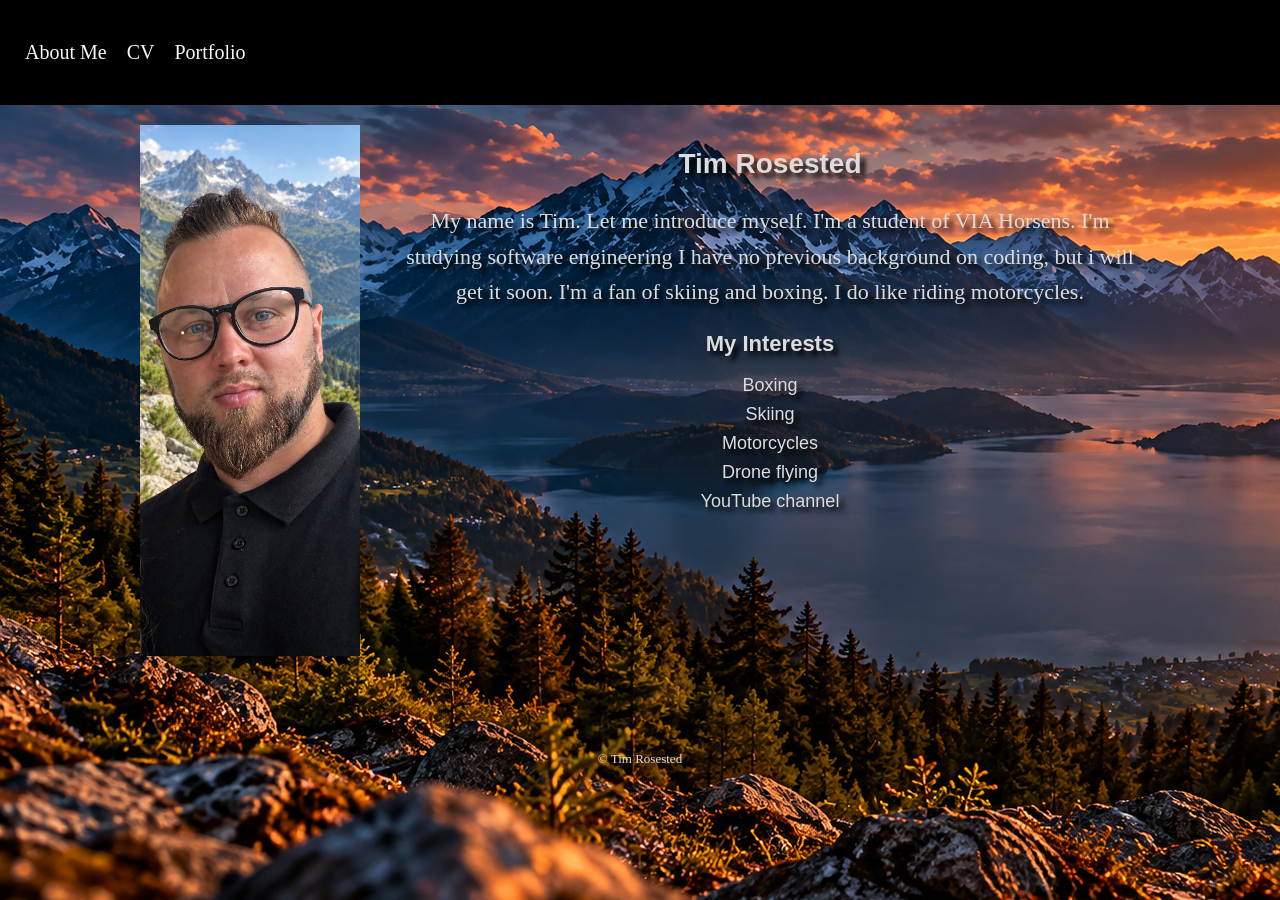
<file: index.html>
<!--Basic Structure of my Index -->
<!DOCTYPE html>
<html>
    <!--Head should contain charset, title, CSS link-->
    <head>
        <meta charset="utf-8">

        <!--Small screen adjustment-->
        <meta name="viewport" content="width=device-width, initial-scale=1.0">
        <title> It's me</title>
        <link href="css/styles.css" type="text/css" rel="stylesheet"/>
    </head>
<!--Build the navigation with clickable link-->
    <body>
        <nav>
           <ul> 
              <li><a href="index.html">About Me</a></li>
              <li><a href="cv.html">CV</a></li>
              <li><a href="portfolio.html">Portfolio</a></li>
            </ul>
        </nav>

        <!--main content of the page-->
        <main>
            <section>
                <div class="about-content">
                    <img src="images/Untitled.png" alt="Profile photo of me">
                    <div class="about-text">
               
                <!--main heading-->
                <h1>Tim Rosested</h1>
                <p>My name is Tim. Let me introduce myself. I'm a student of VIA Horsens. I'm studying software engineering
                    I have no previous background on coding, but i will get it soon. I'm a fan of skiing and boxing. I do like riding motorcycles.
                </p>
                <h2>My Interests</h2>
                <ul class="interests">
                    <li> Boxing</li>
                    <li>Skiing</li>
                    <li>Motorcycles</li>
                    <li>Drone flying</li>
                    <li>YouTube channel</li>
                </ul>
                
                </div>
            </div>


            </section>
        </main>
        <!--The footer should be between main and body-->
        <footer> 
            <p>© Tim Rosested</p>
        </footer>
    </body>

</html>
</file>
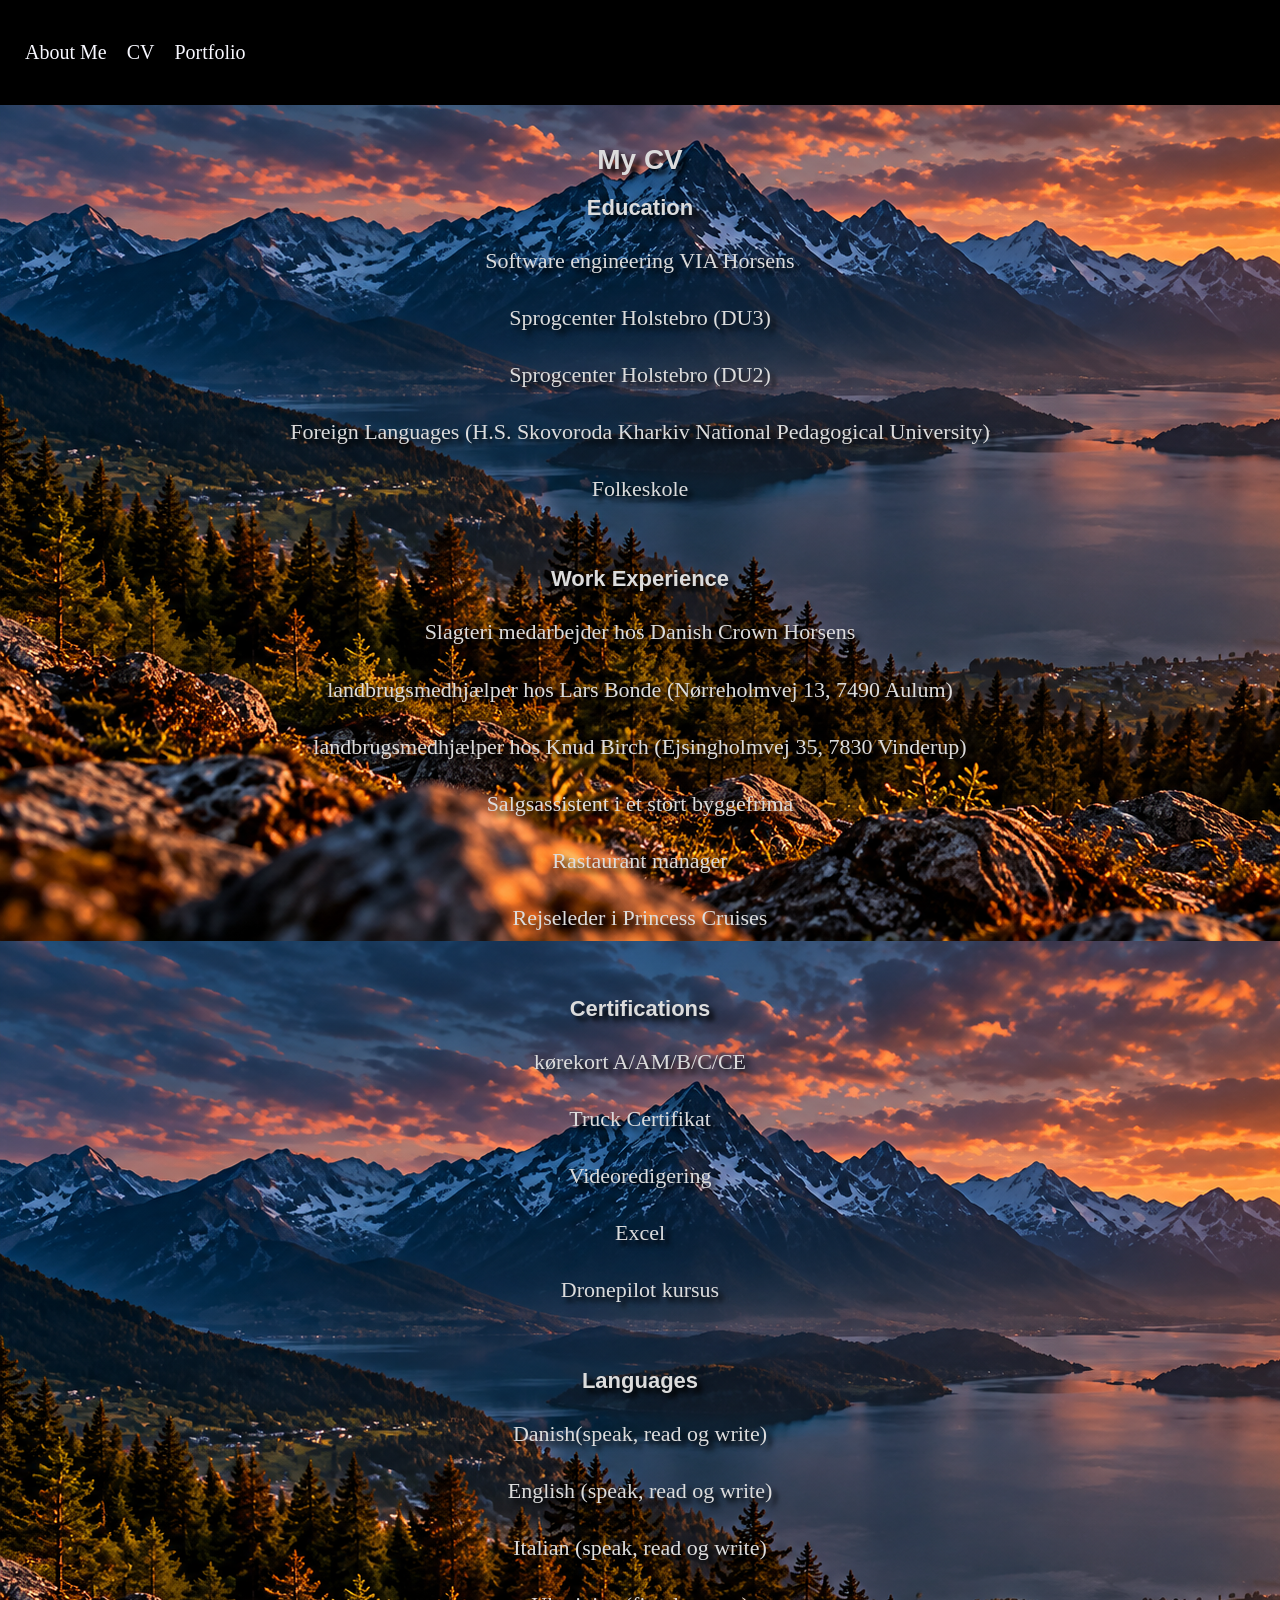
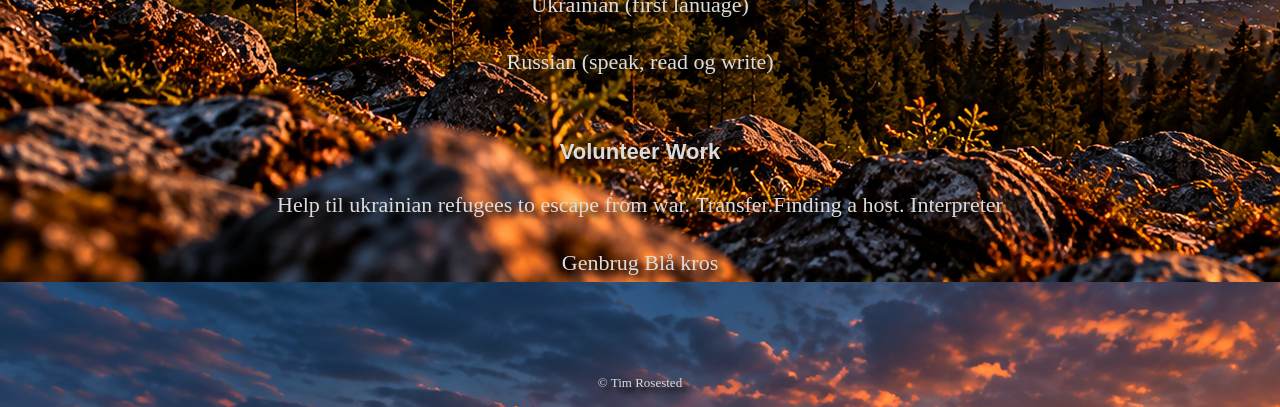
<file: cv.html>
<!DOCTYPE html>
<html>
    <head>
        <meta charset="utf-8">

        <!--Small screen adjustment-->
        <meta name="viewport" content="width=device-width, initial-scale=1.0">
        <title>CV</title>
        <link href="css/styles.css" type="text/css" rel="stylesheet"/>

    </head>

    <body>
        <nav>
            <ul>
                <li><a href="index.html">About Me</a></li>
                <li><a href="cv.html">CV</a></li>
                <li><a href="portfolio.html">Portfolio</a></li>
            </ul>
        </nav>
        <main>

            <h1>My CV</h1>
            <section>
                <h2>Education</h2>

                <p>Software engineering VIA Horsens</p>
                <p>Sprogcenter Holstebro (DU3)</p>
                <p>Sprogcenter Holstebro (DU2)</p>
                <p>Foreign Languages (H.S. Skovoroda Kharkiv National Pedagogical University)</p>
                <p>Folkeskole</p>
            
            </section>
            
            <section>
                <h2>Work Experience</h2>

                <p>Slagteri medarbejder hos Danish Crown Horsens</p>
                <p>landbrugsmedhjælper hos Lars Bonde (Nørreholmvej 13, 7490 Aulum)</p>
                <p>landbrugsmedhjælper hos Knud Birch (Ejsingholmvej 35, 7830 Vinderup)</p>
                <p>Salgsassistent i et stort byggefrima </p>
                <p>Rastaurant manager</p>
                <p>Rejseleder i Princess Cruises</p>                
            </section>

            <section>
                <h2>Certifications</h2>

                <p>kørekort A/AM/B/C/CE</p>
                <p>Truck Certifikat</p>
                <p>Videoredigering</p>
                <p>Excel</p>
                <p>Dronepilot kursus</p>
                
            </section>

            <section>
                <h2>Languages</h2>

                <p>Danish(speak, read og write)</p>
                <p>English (speak, read og write)</p>
                <p>Italian (speak, read og write)</p>
                <p>Ukrainian (first lanuage)</p>
                <p>Russian (speak, read og write)</p>
            </section>

            <section>
                <h2>Volunteer Work</h2>

                <p>Help til ukrainian refugees to escape from war. Transfer.Finding a host. Interpreter</p>
                <p>Genbrug Blå kros</p>
            </section>
        </main>
        <footer>
            <p>© Tim Rosested</p>
        </footer>
        
    </body>
</html>
</file>
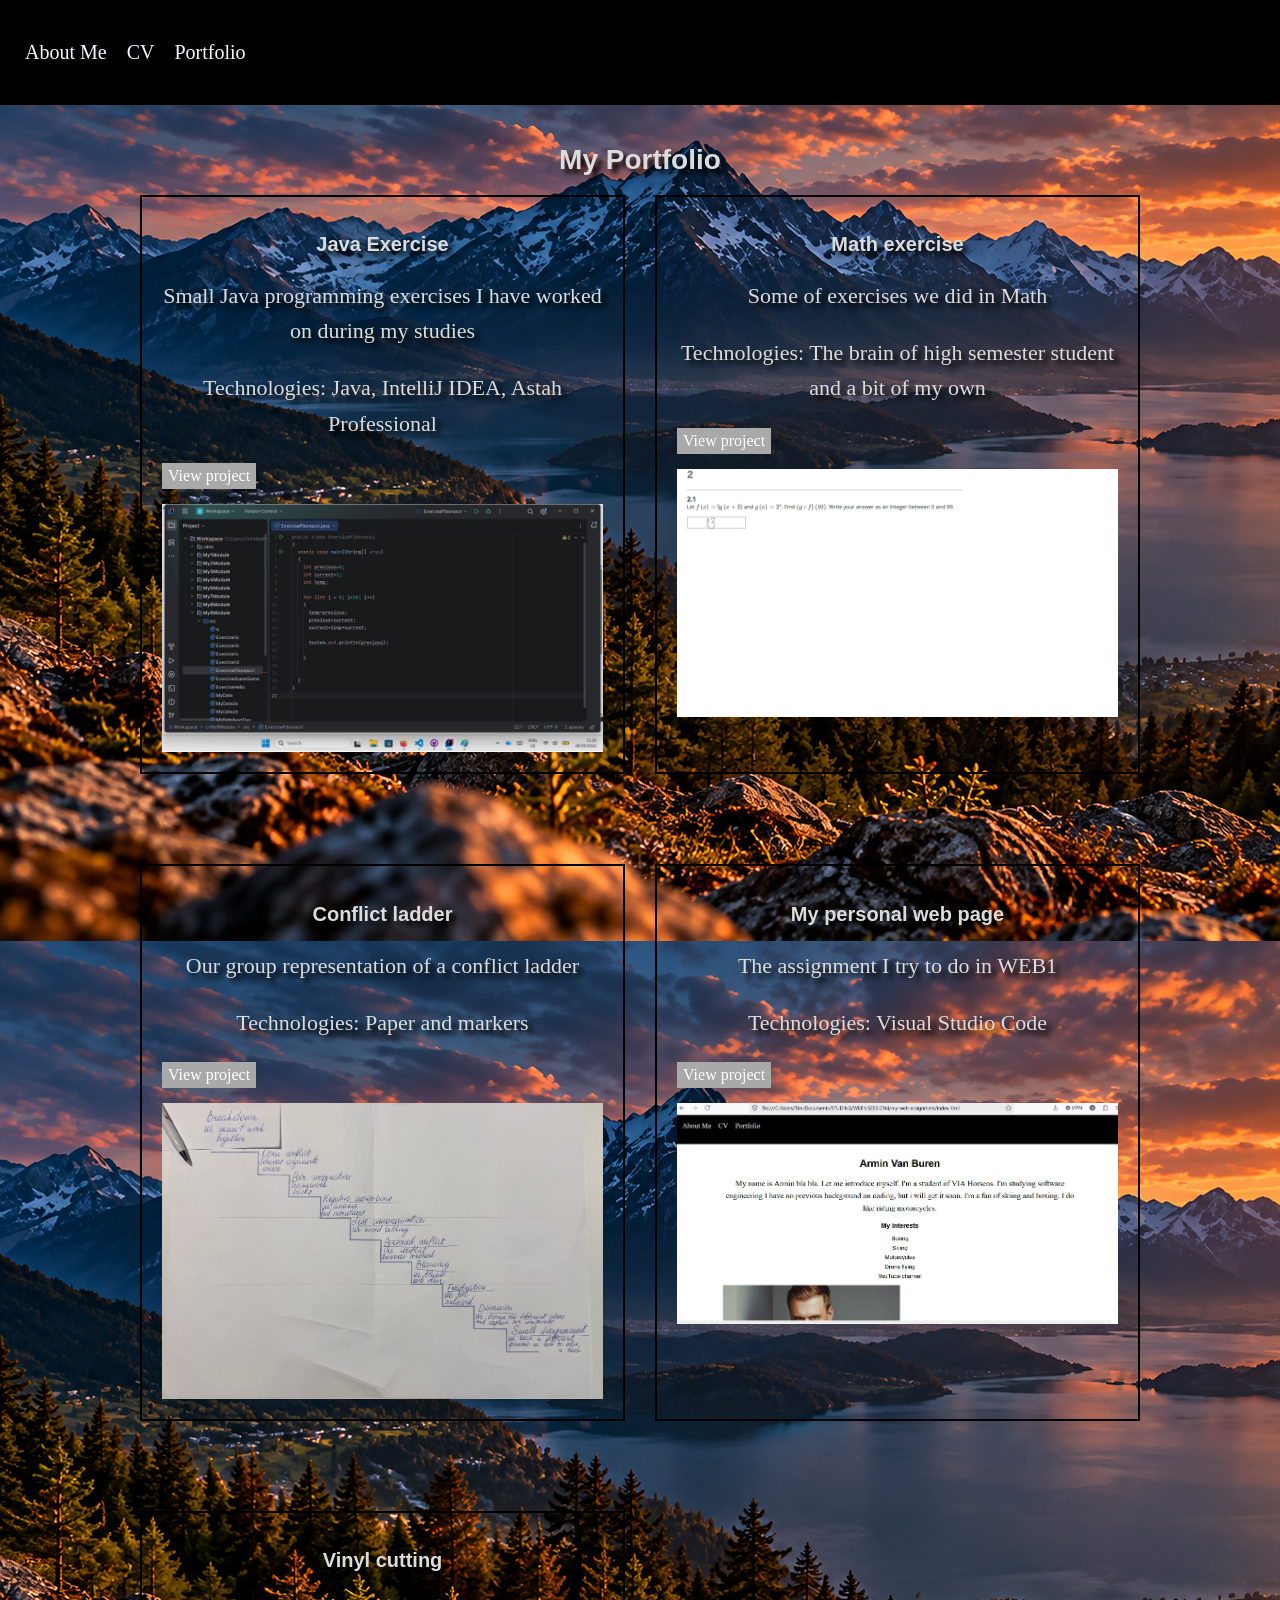
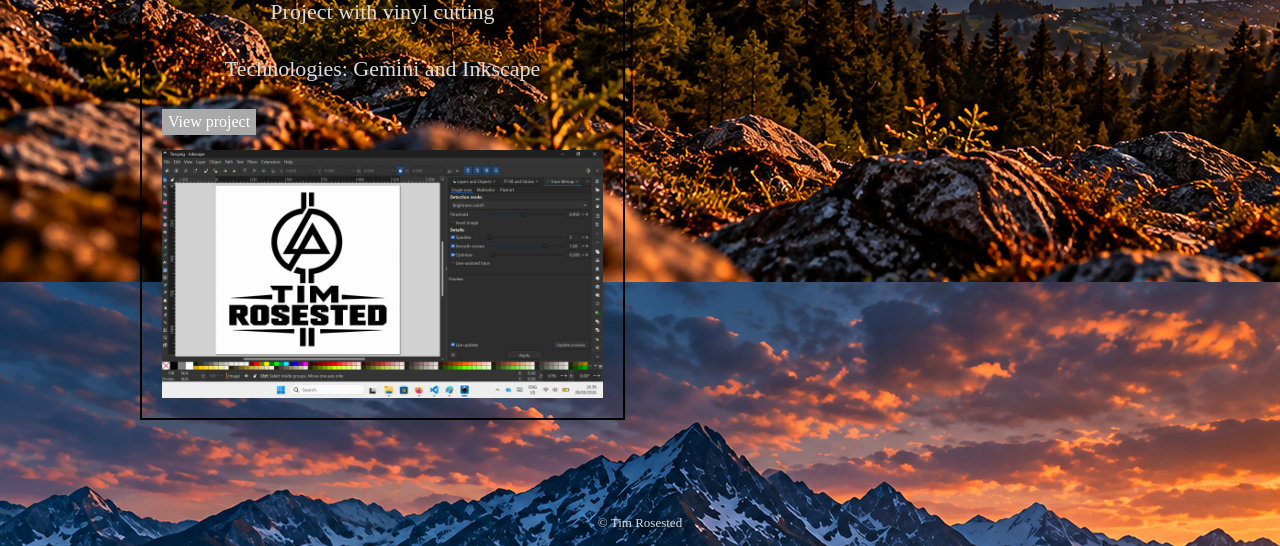
<file: portfolio.html>
<!DOCTYPE html>
<html>
    <head>
        <meta charset="utf-8">

        <!--Small screen adjustment-->
        <meta name="viewport" content="width=device-width, initial-scale=1.0">
        <title>Portfolio</title>
        <link href="css/styles.css" type="text/css" rel="stylesheet"/>
        
    </head>

    <body>
        <nav>
            <ul>
                <li><a href="index.html">About Me</a></li>
                <li><a href="cv.html">CV</a></li>
                <li><a href="portfolio.html">Portfolio</a></li>
            </ul>
        </nav>

        <main>
            <h1>My Portfolio</h1>
            <div class="projects">
                <!--Here i'm gonna place all 5 projects-->
                <section class="project" >
                     <h2>Java Exercise</h2>
                     <p>Small Java programming exercises I have worked on during my studies</p>
                     <p>Technologies: Java, IntelliJ IDEA, Astah Professional</p>
                     <a href="#">View project</a>
                     <img src="images/Exercise Fibonacci.jpg" alt="Fibonacci exercise in Java">
                </section>

                <section class="project">
                    <h2>Math exercise</h2>
                    <p>Some of exercises we did in Math</p>
                    <p>Technologies: The brain of high semester student and a bit of my own </p>
                    <a href="#">View project</a>
                    <img src="images/Math Exercise.jpg" alt="Exercise representing Functions">
                </section>
                
                <section class="project">
                    <h2>Conflict ladder</h2>
                    <p>Our group representation of a conflict ladder</p>
                    <p>Technologies: Paper and markers</p>
                    <a href="#">View project</a>
                    <img src="images/Conflict ladder.jpeg" alt="Drawing of a conflict ladder">
                </section>

                <section class="project">
                    <h2>My personal web page</h2>
                    <p>The assignment I try to do in WEB1</p>
                    <p>Technologies: Visual Studio Code</p>
                    <a href="#">View project</a>
                    <img src="images/WebPage.jpg" alt="The raw view of my web page">
                </section>

                <section class="project">
                    <h2>Vinyl cutting</h2>
                    <p>Project with vinyl cutting</p>
                    <p>Technologies: Gemini and Inkscape</p>
                    <a href="#">View project</a>
                    <img src="images/Vinyl Sticker.jpg" alt="The first vinyl sticker we did">
                </section>
            </div>
        </main>
        
         <footer> 
            <p>© Tim Rosested</p>
        </footer>
        
        
    </body>
</html>
</file>
<file: css/styles.css>
body{
    margin: 0;
    background-image: url("../images/background.png");
}
nav ul{
    /* So ul will be in a row , not in a column*/
    display: flex;

    /* We remove bullets*/
    list-style: none;

    /*we move our to ul to the left corner*/
    padding: 0;

    /* Space between our ul*/
    gap: 10px;

}

/* Background color of our naviagtion*/
nav 
{
    background-color: black;
/*space inside vanigation*/
    padding: 20px;


}

/**/

nav a
{   
/*our links become a box*/
    display: block;

    font-size: 20px;
    color: ghostwhite;
    text-decoration: none;

/*Space inside each link*/
    padding: 5px;
}
nav a:hover
{
/*navigation links adjustment*/
    background-color: grey;
}



main
{
    max-width: 1000px;

/*space outside element*/
    margin: 0 auto;

/*space inside element*/
    padding: 20px;
}


/*heading adjustment*/
h1
{
    font-size: 28px;    
    font-family: Arial, Helvetica, sans-serif;
    text-align: center;
    color: gainsboro;
    text-shadow: 5px 5px 5px black;
}

/*Mi interests adjustment*/
h2
{
    text-align: center;
    font-family: Arial, Helvetica, sans-serif;
    font-size: 22px;
    text-decoration: none;
    color: gainsboro;
    text-shadow: 5px 5px 5px black;
}

/*We adjust class interests */
.interests
{
    text-align: center;
    font-family: Arial, Helvetica, sans-serif;
    font-size: 16px;
    padding: 0;
    list-style: none;
    color: gainsboro;
    text-shadow: 5px 5px 5px black;
}

/**/

/*Adjust li elements inside class interests*/
.interests li
{
    margin-bottom: 8px;
    font-size: 18px;
}

/*paragraph adjustment*/
p
{
    font-size: 22px;
    font-family: 'Times New Roman', Times, serif;
    line-height: 1.6; 
    text-align: center;
    color: gainsboro;
    text-shadow: 5px 5px 5px black;
}

/*responsiveimage */
img
{
    display: block;
    width: 500px;
    max-width: 100%;
    margin: 0 auto;
   
    
    /*the height is set to auto to avoid stretching*/
    height: auto;
}

/**/

 
/**/
/*Adjustment to every sections in the main.CV */
main section
{
    margin-bottom: 60px;
}

footer p
{
    font-size: 13px;

}

/**/
/*Style adjustment for projects alltogether */
.projects
{
    /*Grid container*/
    display: grid;
    grid-template-columns: 1fr 1fr;
    gap: 30px;
}

/*Style adjustmnet for each separate project*/
.project
{
     /*Space inside the card*/
    padding: 20px;
    border: 2px solid black;
}

/*Style adjustmnet for projects images*/
.project img
{
width: 100%;
height: auto;
margin-top: 15px;
}

.project h2
{
    font-size: 20px;
}

/**/
/*Adjust projects links*/
.project a
{
    display: inline-block;
    padding: 4px 6px;
    background-color: darkgray;
    color: white;
    text-decoration: none;
}

/*Made links more like button with background change*/
.project a:hover
{
    background-color: black;
}

/*media query for screens up to 600px*/
@media(max-width:600px)
{
    nav ul
    {
        gap: 1px;
    }
    nav a
    {
        font-size: 16px;
    }

    .projects
    {
        grid-template-columns: 1fr;
    }
}

.about-content
{
    display: flex;
    gap: 40px
    ;
}

/**/

/*Let it take the remaining available space*/
.about-text
{
    flex: 1;
}

.about-content > img
{
    width: 220px;
}
</file>
